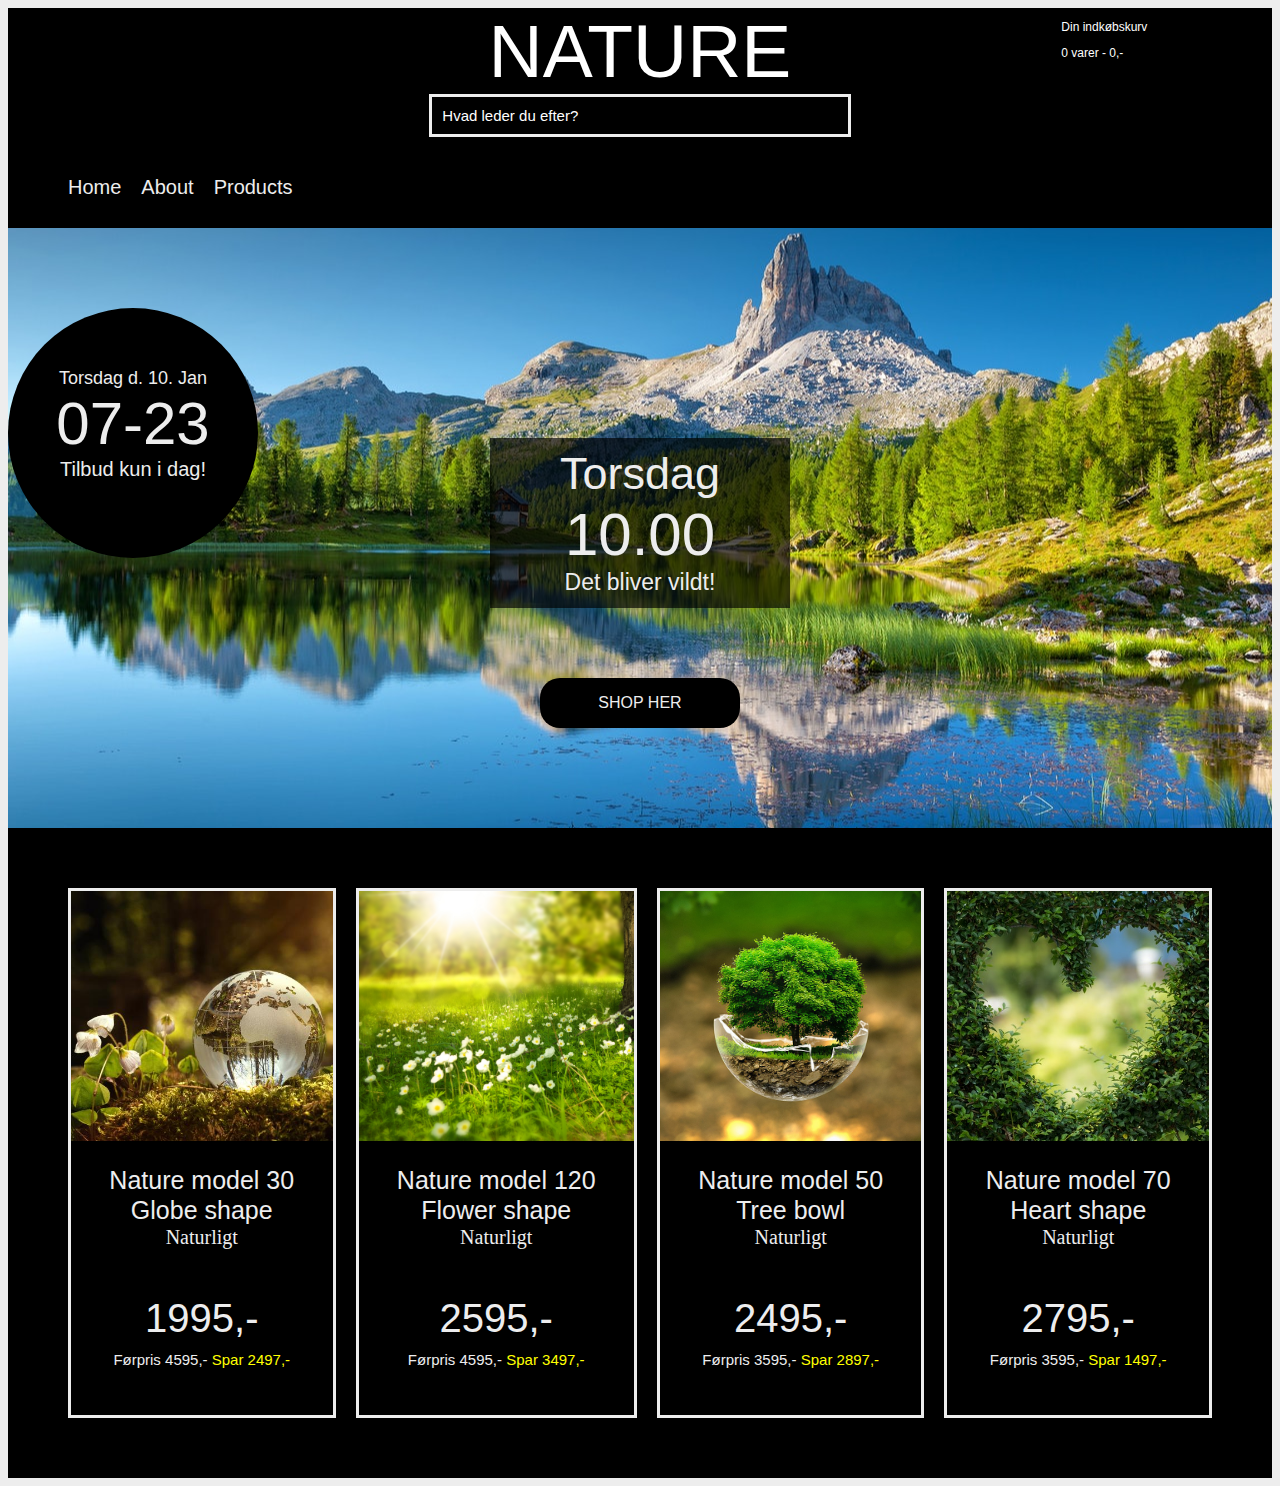
<file: index.html>
<!DOCTYPE html>
<html lang="en">
<head>
    <meta charset="UTF-8">
    <meta name="viewport" content="width=device-width, initial-scale=1.0">
    <meta http-equiv="X-UA-Compatible" content="ie=edge">
    <title>Nature</title>
    <link rel="stylesheet" href="css/style.css">
    <link rel="stylesheet" href="https://use.fontawesome.com/releases/v5.3.1/css/all.css" integrity="sha384-mzrmE5qonljUremFsqc01SB46JvROS7bZs3IO2EmfFsd15uHvIt+Y8vEf7N7fWAU" crossorigin="anonymous">
</head>
<body>


    <Header>
        <div id="box_a">NATURE</div> 
        <div id="box_b">
                <nav>
                        <ul>
                            <div id="menuline"><i class="fas fa-bars"></i></div>
                            <li><a href="">Home </a></li>
                            <li><a href="">About </a></li>
                            <li><a href="product.html">Products</a></li>
                        </ul>
                </nav>
        </div>
        <div id="box_c">
            Hvad leder du efter? 
            <div id="search"> <i class="fas fa-search"></i></div>
        </div>
        
        <div id="box_d">
            <p>Din indkøbskurv</p>
            <p>0 varer - 0,-</p>
        </div>
        <div id="box_e">
        <i style="font-size:40px" class="fa">&#xf290;</i>
        </div>
        
    </Header>



    <Main>
        <div id="top-image">
            <div id="box_x">
            <p> <span style="font-size: 45px;">Torsdag</span> </p>
            <p> <span style="font-size: 60px;">10.00</span> </p>
            <p> <span style="font-size: 23px;">Det bliver vildt!</span> </p>
            </div>

            <div id="box_y">
                <div id="box_ytext">
                    <p> <span style="font-size: 18px;">Torsdag d. 10. Jan</span> </p>
                    <p> <span style="font-size: 60px;">07-23</span> </p>
                    <p> <span style="font-size: 20px;">Tilbud kun i dag!</span> </p>
                </div>
            </div>

            <div id="box_z">
                <p>SHOP HER</p>
            </div>
         </div>
    </Main>



    <Footer>
        <div id="box_1">
            <div id="product_image1"></div>
            <div id="product_description1">
                <p>Nature model 30</p>
            </div>
            <div id="product_text1">
                <p>Globe shape</p>
            </div>
            <div id="product_lighttext1">
                <p>Naturligt</p>
            </div>
            <div id="product_price1">
                <p>1995,-</p>
            </div>
            <div id="product_oldprice1">
                <p>Førpris 4595,- <font color="yellow">Spar 2497,-</font color></p>
            </div>
        </div>

        <div id="box_2">
                <div id="product_image2"></div>
                <div id="product_description2">
                    <p>Nature model 120</p>
                </div>
                <div id="product_text2">
                    <p>Flower shape</p>
                </div>
                <div id="product_lighttext2">
                    <p>Naturligt</p>
                </div>
                <div id="product_price2">
                    <p>2595,-</p>
                </div>
                <div id="product_oldprice2">
                    <p>Førpris 4595,- <font color="yellow">Spar 3497,-</font color></p>
                </div>
        </div>

        <div id="box_3">
                <div id="product_image3"></div>
                <div id="product_description3">
                    <p>Nature model 50</p>
                </div>
                <div id="product_text3">
                    <p>Tree bowl</p>
                </div>
                <div id="product_lighttext3">
                    <p>Naturligt</p>
                </div>
                <div id="product_price3">
                    <p>2495,-</p>
                </div>
                <div id="product_oldprice3">
                    <p>Førpris 3595,- <font color="yellow">Spar 2897,-</font color></p>
                </div>
        </div>

        <div id="box_4">
                <div id="product_image4">

                </div>
                <div id="product_description4">
                    <p>Nature model 70</p>
                </div>
                <div id="product_text4">
                    <p>Heart shape</p>
                </div>
                <div id="product_lighttext4">
                    <p>Naturligt</p>
                </div>
                <div id="product_price4">
                    <p>2795,-</p>
                </div>
                <div id="product_oldprice4">
                    <p>Førpris 3595,- <font color="yellow">Spar 1497,-</font color></p>
                </div>
        </div>
    </Footer>


</body>
</html>
</file>
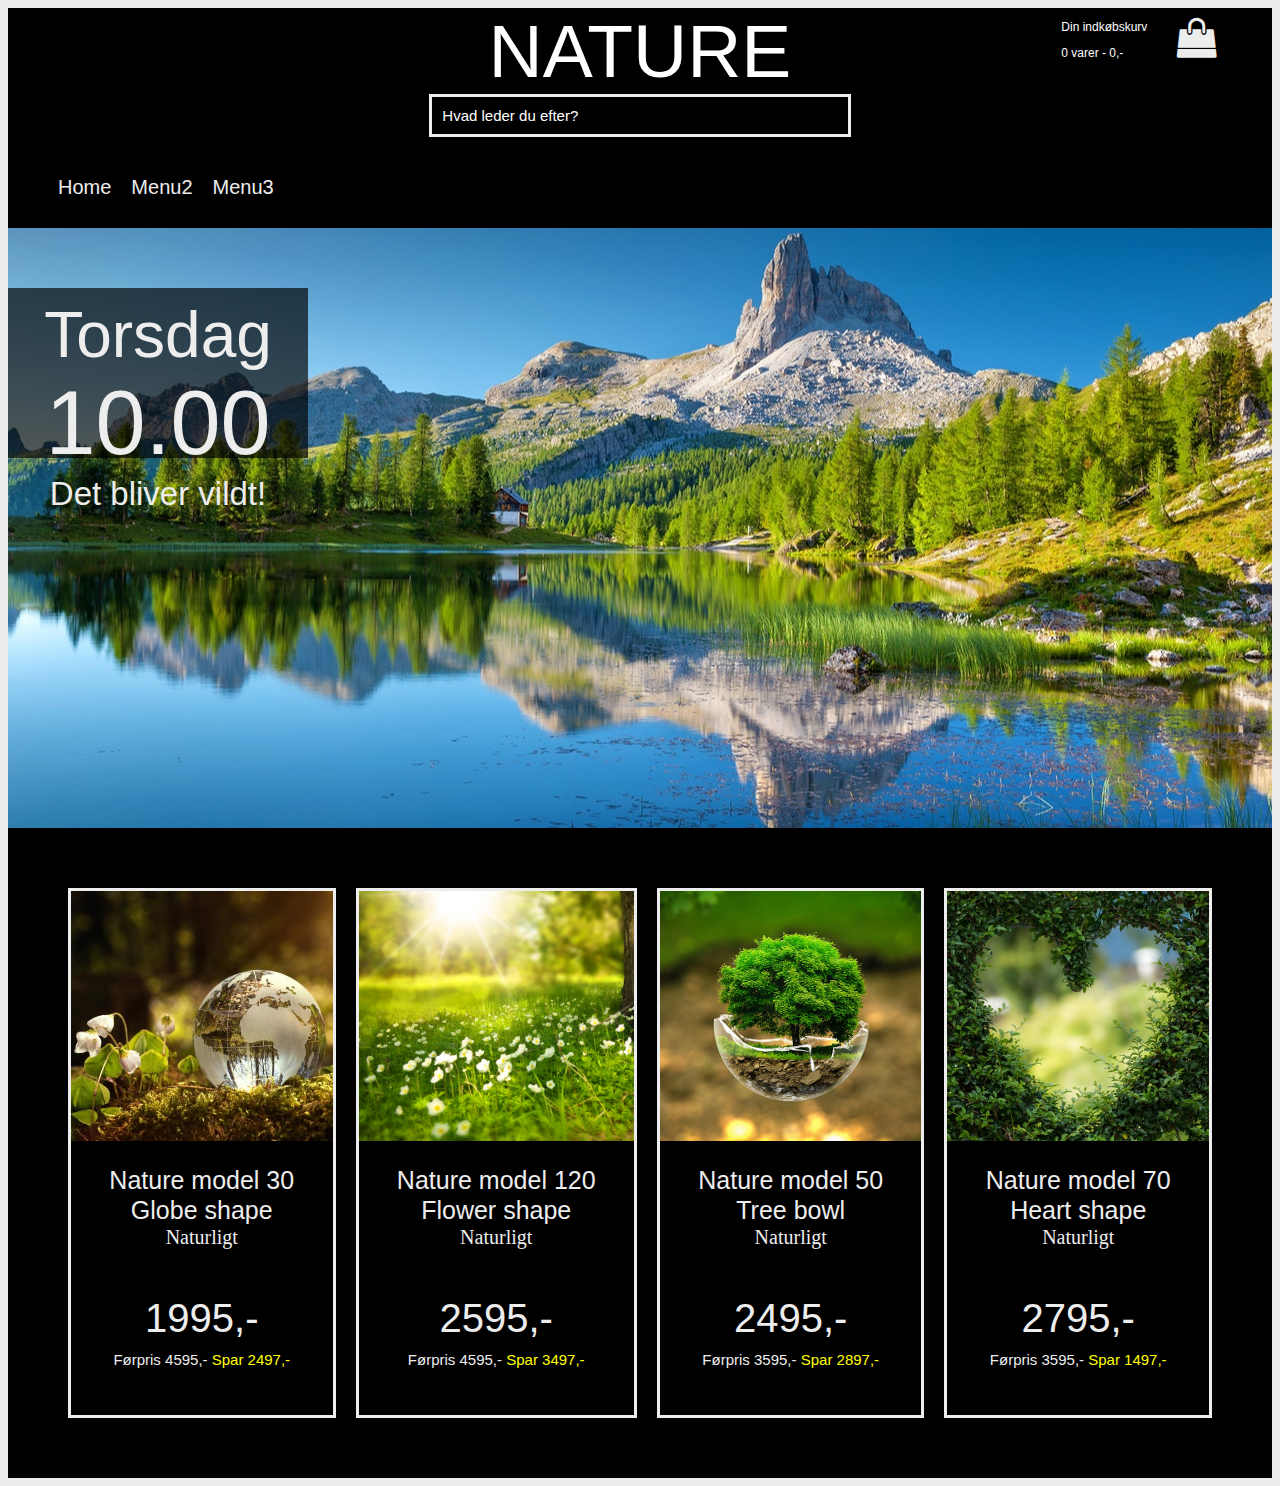
<file: product.html>
<!DOCTYPE html>
<html lang="en">
<head>
    <meta charset="UTF-8">
    <meta name="viewport" content="width=device-width, initial-scale=1.0">
    <meta http-equiv="X-UA-Compatible" content="ie=edge">
    <title>Nature</title>
    <link rel="stylesheet" href="css/style.css">
    <link rel="stylesheet" href="https://cdnjs.cloudflare.com/ajax/libs/font-awesome/4.7.0/css/font-awesome.min.css">
    <link rel="stylesheet" href="https://cdnjs.cloudflare.com/ajax/libs/font-awesome/4.7.0/css/font-awesome.min.css">
</head>
<body>


    <Header>
        <div id="box_a">NATURE</div> 
        <div id="box_b">
            <nav>
                <ul>
                <li><a href="index.html">Home </a></li>
                <li><a href="">Menu2 </a></li>
                <li><a href="">Menu3 </a></li>
                </ul>
            </nav>
        </div>
        <div id="box_c">Hvad leder du efter?</div>
        <div id="box_d">
            <p>Din indkøbskurv</p>
            <p>0 varer - 0,-</p>
        </div>
        <div id="box_e">
        <i style="font-size:40px" class="fa">&#xf290;</i>
        </div>
        
    </Header>



    <Main>
        <div id="top-image"><div>
            <div id="box_x">
            <p> <span style="font-size: 64px;">Torsdag</span> </p>
            <p> <span style="font-size: 90px;">10.00</span> </p>
            <p> <span style="font-size: 33px;">Det bliver vildt!</span> </p>
            </div>
    </Main>



    <Footer>
        <div id="box_1">
            <div id="product_image1"></div>
            <div id="product_description1">
                <p>Nature model 30</p>
            </div>
            <div id="product_text1">
                <p>Globe shape</p>
            </div>
            <div id="product_lighttext1">
                <p>Naturligt</p>
            </div>
            <div id="product_price1">
                <p>1995,-</p>
            </div>
            <div id="product_oldprice1">
                <p>Førpris 4595,- <font color="yellow">Spar 2497,-</font color></p>
            </div>
        </div>

        <div id="box_2">
                <div id="product_image2"></div>
                <div id="product_description2">
                    <p>Nature model 120</p>
                </div>
                <div id="product_text2">
                    <p>Flower shape</p>
                </div>
                <div id="product_lighttext2">
                    <p>Naturligt</p>
                </div>
                <div id="product_price2">
                    <p>2595,-</p>
                </div>
                <div id="product_oldprice2">
                    <p>Førpris 4595,- <font color="yellow">Spar 3497,-</font color></p>
                </div>
        </div>

        <div id="box_3">
                <div id="product_image3"></div>
                <div id="product_description3">
                    <p>Nature model 50</p>
                </div>
                <div id="product_text3">
                    <p>Tree bowl</p>
                </div>
                <div id="product_lighttext3">
                    <p>Naturligt</p>
                </div>
                <div id="product_price3">
                    <p>2495,-</p>
                </div>
                <div id="product_oldprice3">
                    <p>Førpris 3595,- <font color="yellow">Spar 2897,-</font color></p>
                </div>
        </div>

        <div id="box_4">
                <div id="product_image4">

                </div>
                <div id="product_description4">
                    <p>Nature model 70</p>
                </div>
                <div id="product_text4">
                    <p>Heart shape</p>
                </div>
                <div id="product_lighttext4">
                    <p>Naturligt</p>
                </div>
                <div id="product_price4">
                    <p>2795,-</p>
                </div>
                <div id="product_oldprice4">
                    <p>Førpris 3595,- <font color="yellow">Spar 1497,-</font color></p>
                </div>
        </div>
    </Footer>


</body>
</html>
</file>
<file: css/style.css>
body{
    background-color: #ededed;
    display: grid;
    grid-template-columns: repeat(12, 1fr);
    grid-template-rows: 220px 1fr 650px;
    box-align: center;
}

/* HEADER AREA */

header{
    background-color: black;
    grid-column-start: 1;
    grid-column-end: 13;
    grid-template-columns: repeat(12, 1fr);
    grid-template-rows: repeat(4, 1fr);
    display: grid;
}

#box_a{
    color: white;
    background-color: black;
    display:grid; 
    font: 75px helvetica;
    grid-column: 5/9;
    text-align: center;
}

#box_b{
    color: white;
    background-color:black;
    font: 30px helvetica;
    grid-column: 1/13;
    grid-row: 4/5; 
}

#menuline{
    grid-column: 1/13;
    grid-row: 4/5; 
    padding-right: 10px;
    padding-top: 4px;
}

menuline :hover{
    background-color: rgb(255, 255, 255);
    color: black;
}

#box_c{
    color: white;
    background-color: black;
    font: 15px helvetica;
    grid-column: 5/9;
    grid-row: 3/4;
    border-style: solid;
    border-color:#ededed;
    padding: 10px;
    display: flex;
}

#search{
    margin-left: 235px;
}

li{
    list-style-type: none;
    padding: 0 10px;
    margin-bottom: 10px; 
}

li:last-child{
    border-right: none;
}

ul{
    display: flex;
}

a{
    color: #ededed;
    font-family: Helvetica, sans-serif;
    font-size: 20px;
    text-decoration: none;
    text-align: center;
}

li a:hover{
    background-color: rgb(255, 255, 255);
    color: black;
}

#box_d{
    color: white;
    background-color:black;
    font: 12px helvetica;
    grid-column: 11/12;    
}

#box_e{
    color: #ededed;
    background-color: black;
    grid-column: 12/13;
    grid-row: 1/2;
    padding: 10px;   
}

/* MAIN AREA */

main{
    display: grid;
    grid-column: 1/13;
    grid-template-rows: repeat(6, 100px);
    color: #ededed;
    text-align: center;
    font-family: Arial, Helvetica, sans-serif;
}

#top-image{
    background-image: url("../img/nature2.jpeg");
    height: 600px;
    width: auto;
    background-position: center;
    grid-template-columns: repeat(11, 1fr);
    grid-template-rows: repeat(8, 75px);
    display: grid; 
}

/* box x */

#box_x{
    text-align: center;
    background-color:#000000aa;
    grid-column: 6/6;
    grid-row-start: 3;
    height:160px;
    width:300px; 
    padding-top: 10px;
    margin-top: 60px;
}

#box_x p{
    margin: 0;
}

/* box y */

#box_y{
    position: relative;
    background-color:#000000;
    height:250px;
    width:250px; 
    border-radius: 50%;
    margin-top: 80px;
    grid-column: 1/4;
}

#box_ytext{
    margin-top: 60px;
}

#box_ytext p{
    margin: 0; 
}

/* box z */

#box_z{
    text-align: center;
    background-color:#000000;
    grid-column: 6/6;
    grid-row: 7/8;
    height:50px;
    width:200px;   
    margin-left: 50px; 
    border-radius: 20px;
}

/* FOOTER AREA */

footer{
    grid-column: 1/13;
    background-color: black;
    display: grid;
    grid-gap: 20px;
    padding: 60px;
}

/* box 1 */

#box_1{
    background-color: black;
    color: #ededee;
    border-style: solid;
    border-color: #ededed;
    grid-column-start: 1;
    grid-column-end: 4;
    display: grid;
    grid-template-columns: 1fr;
    grid-template-rows: 250px 30px 35px 50px 80px;
    text-align: center;
}

#product_image1{
    background-image: url(../img/pic1.jpg);
    background-size: cover;
}

#product_description1{
    font: 25px helvetica;
}

#product_text1{
    font: 25px helvetica;
}

#product_lighttext1{
    font: 20px "Helvetica Neue";
    font-weight: 100; 
}

#product_price1{
    font: 40px helvetica;
}

#product_oldprice1{
    font: 15px helvetica;
}

/* box 2 */

#box_2{
    background-color: black;
    color: #ededee;
    border-style: solid;
    border-color: #ededed;
    grid-column-start: 4;
    grid-column-end: 7;   
    display: grid;
    grid-template-columns: 1fr;
    grid-template-rows: 250px 30px 35px 50px 80px;
    text-align: center;
}

#product_image2{
    background-image: url(../img/pic2.jpg);
    background-size: cover;   
}
#product_description2{
    font: 25px helvetica;
}

#product_text2{
    font: 25px helvetica;
}

#product_lighttext2{
    font: 20px "Helvetica Neue";
    font-weight: 100; 
}

#product_price2{
    font: 40px helvetica;
}

#product_oldprice2{
    font: 15px helvetica;
}

/* box 3 */

#box_3{
    background-color: black;
    color: #ededee;
    border-style: solid;
    border-color: #ededed;
    grid-column-start: 7;
    grid-column-end: 10;
    display: grid;
    grid-template-columns: 1fr;
    grid-template-rows: 250px 30px 35px 50px 80px;
    text-align: center;
}

#product_image3{
    background-image: url(../img/tree.jpg);
    background-position: center;
    background-size: cover;
}
#product_description3{
    font: 25px helvetica;
}

#product_text3{
    font: 25px helvetica;
}

#product_lighttext3{
    font: 20px "Helvetica Neue";
    font-weight: 100; 
}

#product_price3{
    font: 40px helvetica;
}

#product_oldprice3{
    font: 15px helvetica;
}

/* box 4 */

#box_4{
    background-color: black;
    color: #ededee;
    border-style: solid;
    border-color: #ededed;
    grid-column-start: 10;
    grid-column-end: 13;
    display: grid;
    grid-template-columns: 1fr;
    grid-template-rows: 250px 30px 35px 50px 80px;
    text-align: center;
}

#product_image4{
    background-image: url(../img/pic4.jpeg);
    background-position: center;
    background-size: cover;
}
#product_description4{
    font: 25px helvetica;
}

#product_text4{
    font: 25px helvetica;
}

#product_lighttext4{
    font: 20px "Helvetica Neue";
    font-weight: 100; 
}

#product_price4{
    font: 40px helvetica;
}

#product_oldprice4{
    font: 15px helvetica;
}
</file>
